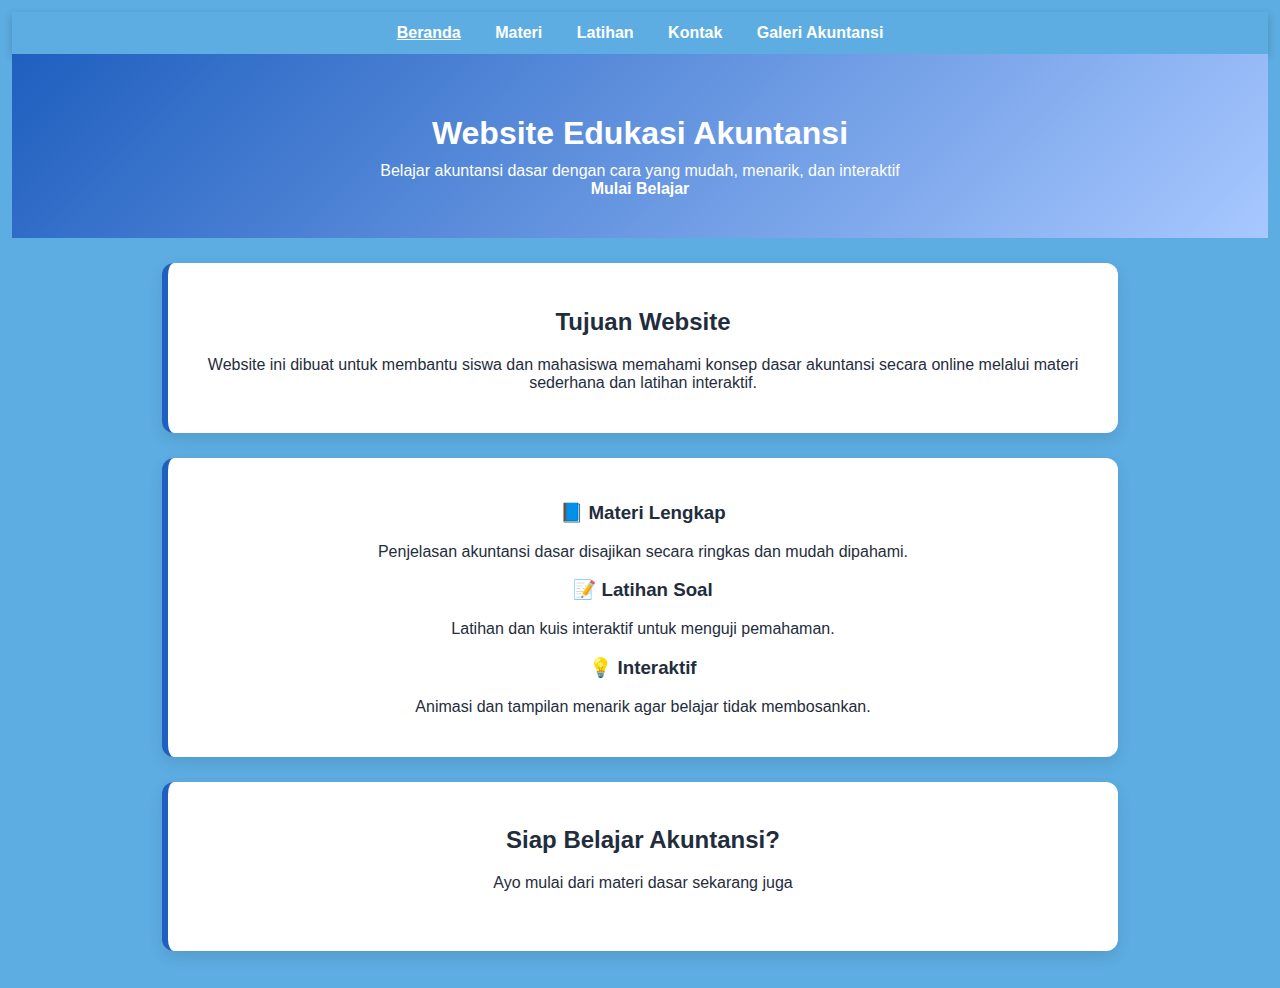
<file: index.html>
<!DOCTYPE html>
<html lang="id">
<head>
    <meta charset="UTF-8">
    <title>Website Edukasi Akuntansi</title>
    <link rel="stylesheet" href="style.css">
</head>
<body>
<nav>
    <div 
        
</header>
<nav>
    <a href="index.html" class="active">Beranda</a>
    <a href="materi.html">Materi</a>
    <a href="latihan.html">Latihan</a>
    <a href="kontak.html">Kontak</a>
	<a href="galeri.html">Galeri Akuntansi</a>
</nav>

<!-- HERO SECTION -->
<header class="hero scroll-animate">
    <h1>Website Edukasi Akuntansi</h1>
    <p>Belajar akuntansi dasar dengan cara yang mudah, menarik, dan interaktif</p>
    <a href="materi.html" class="btn">Mulai Belajar</a>
</header>

<!-- TUJUAN -->
<section class="tujuan scroll-animate">
    <h2>Tujuan Website</h2>
    <p>
        Website ini dibuat untuk membantu siswa dan mahasiswa
        memahami konsep dasar akuntansi secara online
        melalui materi sederhana dan latihan interaktif.
    </p>
</section>

<!-- FITUR -->
<section class="fitur">
    <div class="card scroll-animate">
        <h3>📘 Materi Lengkap</h3>
        <p>Penjelasan akuntansi dasar disajikan secara ringkas dan mudah dipahami.</p>
    </div>

    <div class="card scroll-animate">
        <h3>📝 Latihan Soal</h3>
        <p>Latihan dan kuis interaktif untuk menguji pemahaman.</p>
    </div>

    <div class="card scroll-animate">
        <h3>💡 Interaktif</h3>
        <p>Animasi dan tampilan menarik agar belajar tidak membosankan.</p>
    </div>
</section>

<!-- CTA -->
<section class="cta scroll-animate">
    <h2>Siap Belajar Akuntansi?</h2>
    <p>Ayo mulai dari materi dasar sekarang juga</p>
    <a href="materi.html" class="btn">Masuk ke Materi</a>
</section>

<script src="script.js"></script>
</body>
</html>
</file>
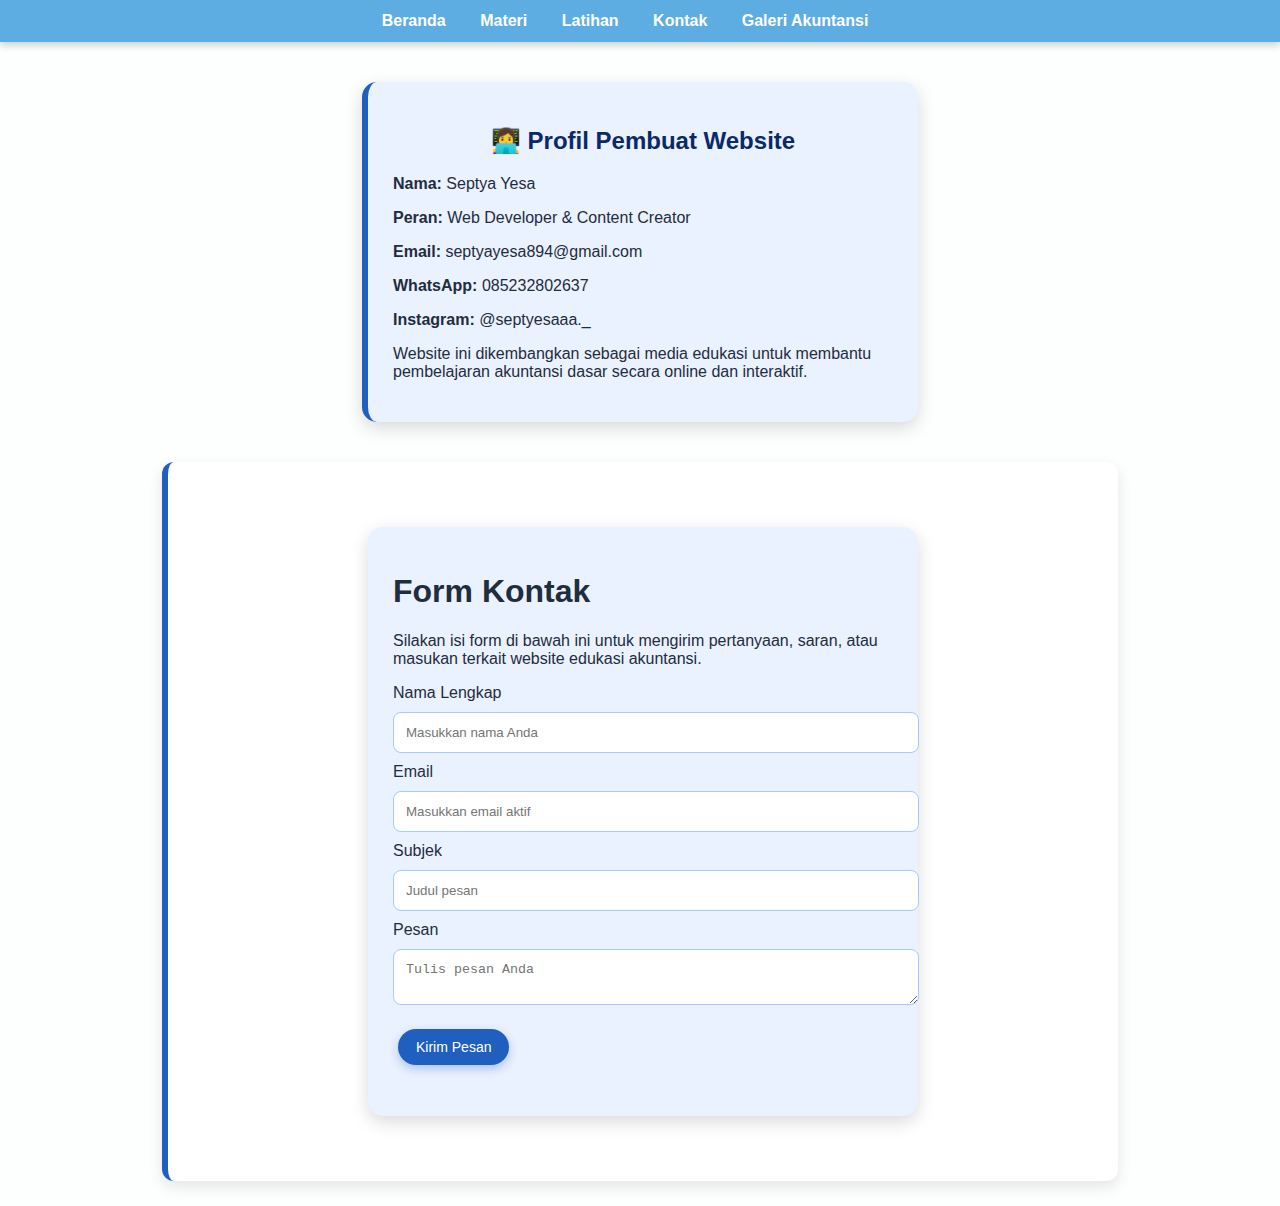
<file: kontak.html>
<!DOCTYPE html>
<html lang="id">
<head>
    <meta charset="UTF-8">
    <title>Kontak Kami</title>
    <link rel="stylesheet" href="style.css">
</head>
<body>

<nav>
    <a href="index.html">Beranda</a>
    <a href="materi.html">Materi</a>
    <a href="latihan.html">Latihan</a>
    <a href="kontak.html">Kontak</a>
	<a href="galeri.html">Galeri Akuntansi<a/>
</nav>
<section class="kontak-box">
    <h2>👩‍💻 Profil Pembuat Website</h2>
    <p><b>Nama:</b> Septya Yesa</p>
    <p><b>Peran:</b> Web Developer & Content Creator</p>
    <p><b>Email:</b> septyayesa894@gmail.com</p>
    <p><b>WhatsApp:</b> 085232802637</p>
    <p><b>Instagram:</b> @septyesaaa._</p>
    <p>
        Website ini dikembangkan sebagai media edukasi
        untuk membantu pembelajaran akuntansi dasar
        secara online dan interaktif.
    </p>
</section>
<section class="kontak-wrapper">

    <div class="kontak-box">
        <h1>Form Kontak</h1>
        <p>
            Silakan isi form di bawah ini untuk mengirim pertanyaan,
            saran, atau masukan terkait website edukasi akuntansi.
        </p>

        <form id="formKontak">
            <label>Nama Lengkap</label>
            <input type="text" id="nama" placeholder="Masukkan nama Anda">

            <label>Email</label>
            <input type="email" id="email" placeholder="Masukkan email aktif">

            <label>Subjek</label>
            <input type="text" id="subjek" placeholder="Judul pesan">

            <label>Pesan</label>
            <textarea id="pesan" placeholder="Tulis pesan Anda"></textarea>

            <button type="submit">Kirim Pesan</button>
        </form>

        <!-- PESAN SUKSES -->
        <p id="status"></p>
    </div>

</section>
</file>
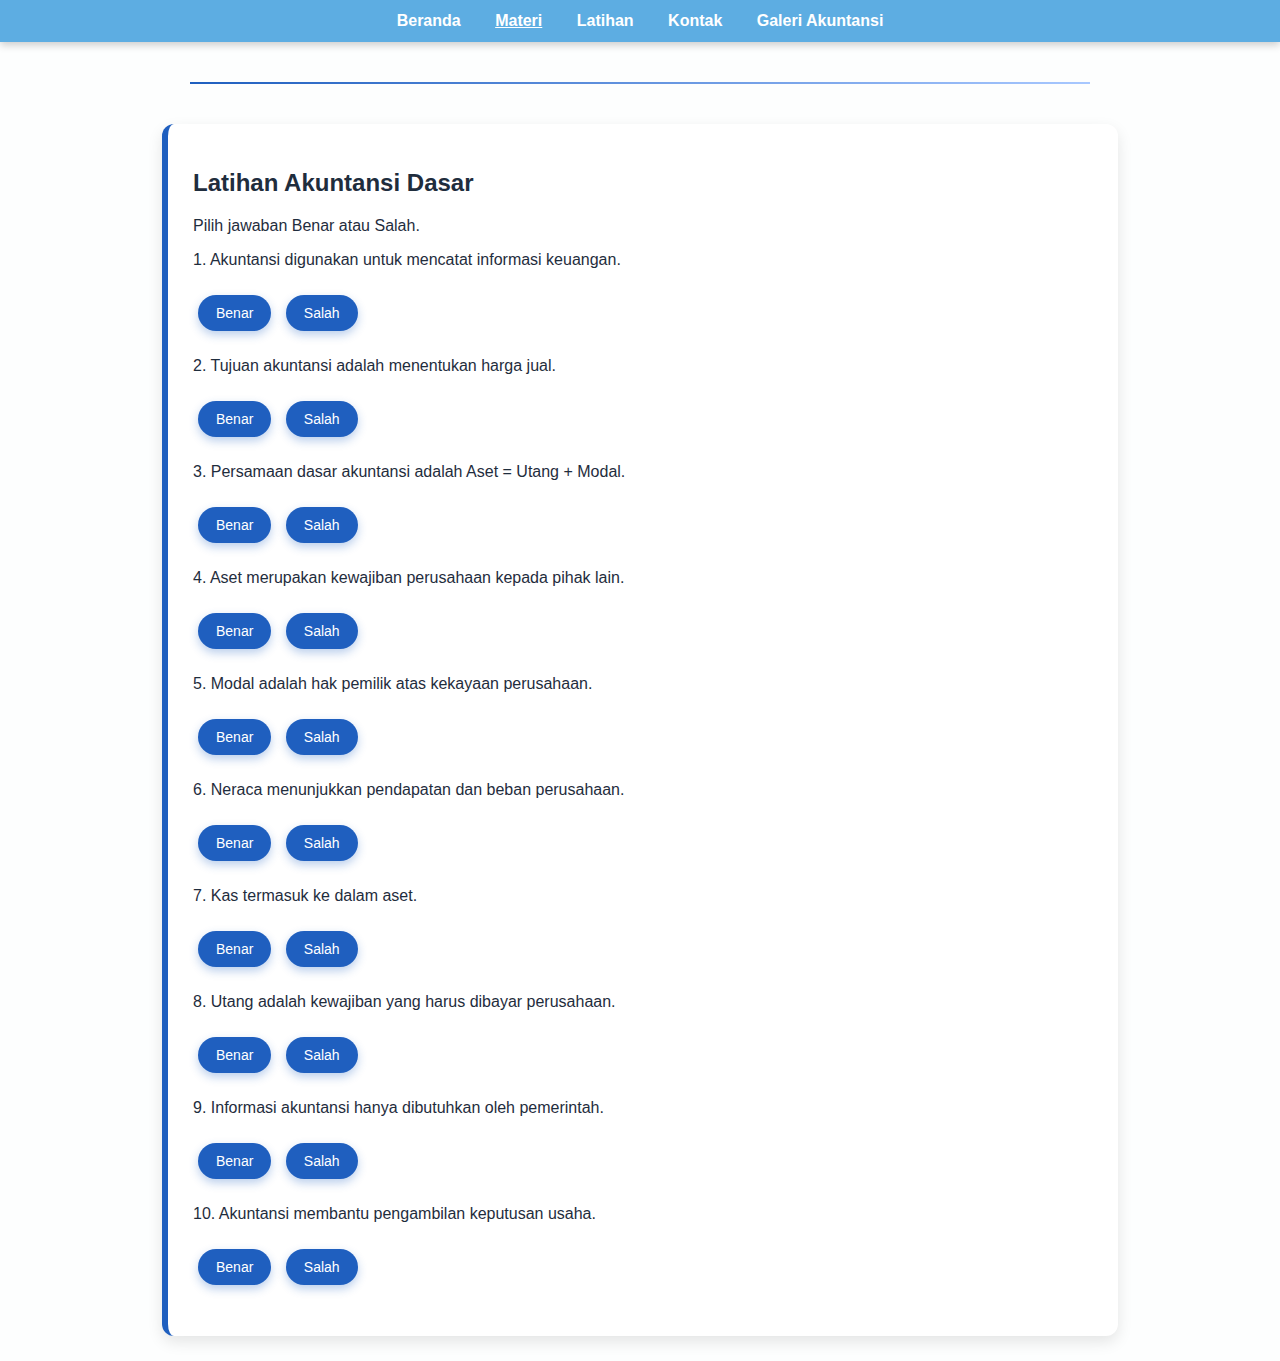
<file: latihan.html>
<!DOCTYPE html>
<html lang="id">
<head>
    <meta charset="UTF-8">
    <title>Materi Akuntansi | Akuntansi Smart</title>
    <link rel="stylesheet" href="style.css">
</head>
<body>

<nav>
    <a href="index.html">Beranda</a>
    <a href="materi.html" class="active">Materi</a>
    <a href="latihan.html">Latihan</a>
    <a href="kontak.html">Kontak</a>
	<a href="galeri.html">Galeri Akuntansi</a>
</nav>
<hr>

<section>
    <h2>Latihan Akuntansi Dasar</h2>
    <p>Pilih jawaban Benar atau Salah.</p>

    <form>
        <p>1. Akuntansi digunakan untuk mencatat informasi keuangan.</p>
        <button onClick="cekJawaban('h3','salah')">Benar</button>
<button onClick="cekJawaban('h3','benar')">Salah</button>
<p id="h3"></p>

        <p>2. Tujuan akuntansi adalah menentukan harga jual.</p>
        <button onClick="cekJawaban('h3','salah')">Benar</button>
<button onClick="cekJawaban('h3','benar')">Salah</button>
<p id="h3"></p>

        <p>3. Persamaan dasar akuntansi adalah Aset = Utang + Modal.</p>
       <button onClick="cekJawaban('h3','salah')">Benar</button>
<button onClick="cekJawaban('h3','benar')">Salah</button>
<p id="h3"></p>
		<p>4. Aset merupakan kewajiban perusahaan kepada pihak lain.</p>
<button onClick="cekJawaban('h3','salah')">Benar</button>
<button onClick="cekJawaban('h3','benar')">Salah</button>
<p id="h3"></p>

<p>5. Modal adalah hak pemilik atas kekayaan perusahaan.</p>
<button onClick="cekJawaban('h4','benar')">Benar</button>
<button onClick="cekJawaban('h4','salah')">Salah</button>
<p id="h4"></p>
<p>6. Neraca menunjukkan pendapatan dan beban perusahaan.</p>
<button onClick="cekJawaban('h6','salah')">Benar</button>
<button onClick="cekJawaban('h6','benar')">Salah</button>
<p id="h6"></p>

<p>7. Kas termasuk ke dalam aset.</p>
<button onClick="cekJawaban('h7','benar')">Benar</button>
<button onClick="cekJawaban('h7','salah')">Salah</button>
<p id="h7"></p>

<p>8. Utang adalah kewajiban yang harus dibayar perusahaan.</p>
<button onClick="cekJawaban('h8','benar')">Benar</button>
<button onClick="cekJawaban('h8','salah')">Salah</button>
<p id="h8"></p>

<p>9. Informasi akuntansi hanya dibutuhkan oleh pemerintah.</p>
<button onClick="cekJawaban('h9','salah')">Benar</button>
<button onClick="cekJawaban('h9','benar')">Salah</button>
<p id="h9"></p>

<p>10. Akuntansi membantu pengambilan keputusan usaha.</p>
<button onClick="cekJawaban('h10','benar')">Benar</button>
<button onClick="cekJawaban('h10','salah')">Salah</button>
<p id="h10"></p>



    </form>
</section>
</file>
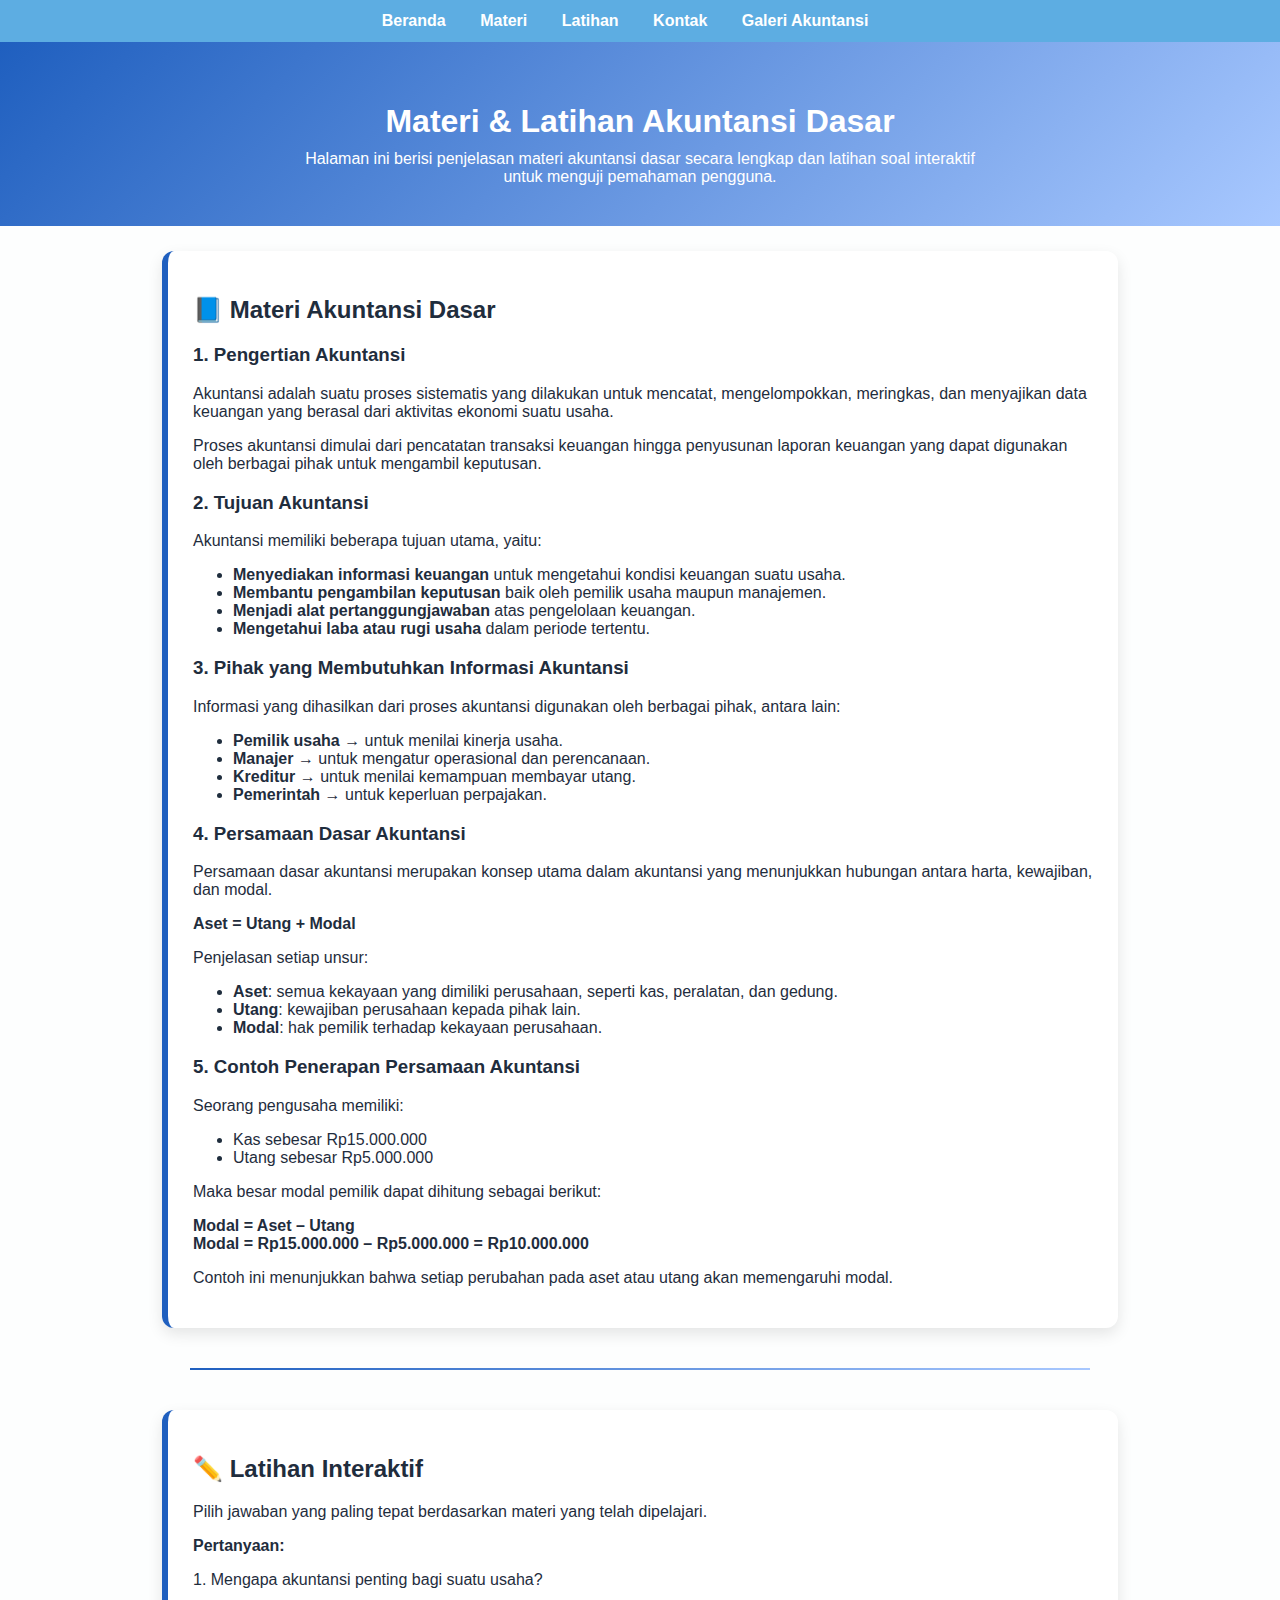
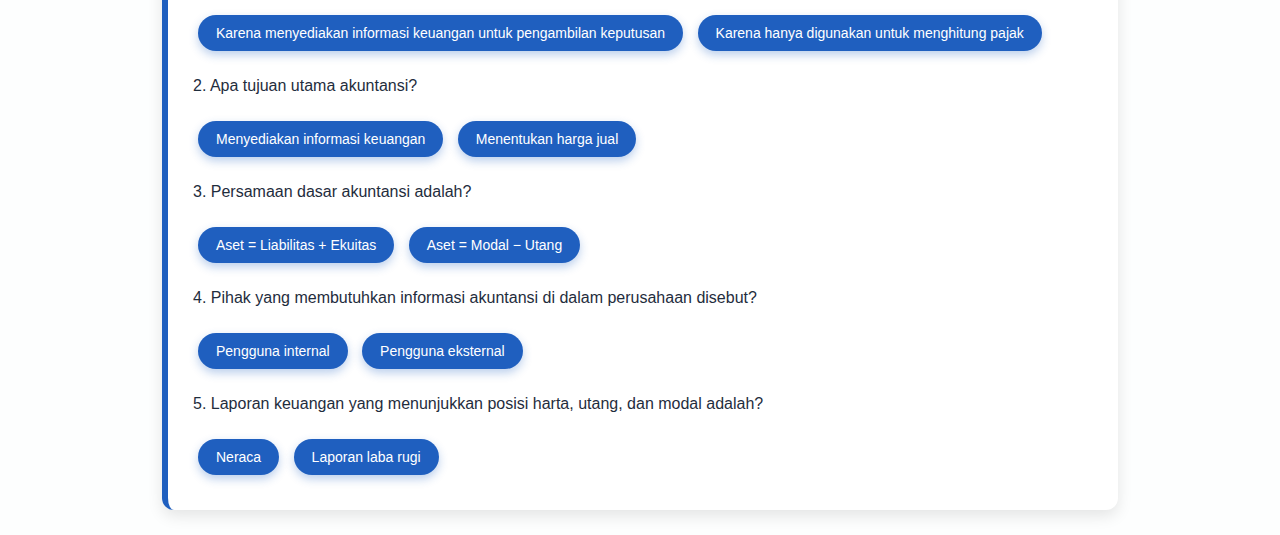
<file: materi.html>
<!DOCTYPE html>
<html lang="id">
<head>
    <meta charset="UTF-8">
    <title>AKUNTANSI SMART | Materi & Latihan</title>
    <link rel="stylesheet" href="style.css">
</head>
<body>

<!-- ================= NAVIGASI ================= -->
<nav>
    <a href="index.html">Beranda</a>
    <a href="materi.html">Materi</a>
    <a href="latihan.html">Latihan</a>
    <a href="kontak.html">Kontak</a>
	<a href="galeri.html">Galeri Akuntansi<a/>
</nav>

<!-- ================= JUDUL ================= -->
<header>
    <h1>Materi & Latihan Akuntansi Dasar</h1>
    <p>
        Halaman ini berisi penjelasan materi akuntansi dasar
        secara lengkap dan latihan soal interaktif
        untuk menguji pemahaman pengguna.
    </p>
</header>

<!-- ================= MATERI ================= -->
<section>
    <h2>📘 Materi Akuntansi Dasar</h2>

    <!-- PENGERTIAN -->
    <h3>1. Pengertian Akuntansi</h3>
    <p>
        Akuntansi adalah suatu proses sistematis yang dilakukan
        untuk mencatat, mengelompokkan, meringkas, dan menyajikan
        data keuangan yang berasal dari aktivitas ekonomi suatu usaha.
    </p>
    <p>
        Proses akuntansi dimulai dari pencatatan transaksi keuangan
        hingga penyusunan laporan keuangan yang dapat digunakan
        oleh berbagai pihak untuk mengambil keputusan.
    </p>

    <!-- TUJUAN -->
    <h3>2. Tujuan Akuntansi</h3>
    <p>
        Akuntansi memiliki beberapa tujuan utama, yaitu:
    </p>
    <ul>
        <li>
            <b>Menyediakan informasi keuangan</b>  
            untuk mengetahui kondisi keuangan suatu usaha.
        </li>
        <li>
            <b>Membantu pengambilan keputusan</b>  
            baik oleh pemilik usaha maupun manajemen.
        </li>
        <li>
            <b>Menjadi alat pertanggungjawaban</b>  
            atas pengelolaan keuangan.
        </li>
        <li>
            <b>Mengetahui laba atau rugi usaha</b>  
            dalam periode tertentu.
        </li>
    </ul>

    <!-- PIHAK -->
    <h3>3. Pihak yang Membutuhkan Informasi Akuntansi</h3>
    <p>
        Informasi yang dihasilkan dari proses akuntansi
        digunakan oleh berbagai pihak, antara lain:
    </p>
    <ul>
        <li>
            <b>Pemilik usaha</b> → untuk menilai kinerja usaha.
        </li>
        <li>
            <b>Manajer</b> → untuk mengatur operasional dan perencanaan.
        </li>
        <li>
            <b>Kreditur</b> → untuk menilai kemampuan membayar utang.
        </li>
        <li>
            <b>Pemerintah</b> → untuk keperluan perpajakan.
        </li>
    </ul>

    <!-- PERSAMAAN -->
    <h3>4. Persamaan Dasar Akuntansi</h3>
    <p>
        Persamaan dasar akuntansi merupakan konsep utama
        dalam akuntansi yang menunjukkan hubungan antara
        harta, kewajiban, dan modal.
    </p>
    <p><strong>Aset = Utang + Modal</strong></p>

    <p>
        Penjelasan setiap unsur:
    </p>
    <ul>
        <li>
            <b>Aset</b>: semua kekayaan yang dimiliki perusahaan,
            seperti kas, peralatan, dan gedung.
        </li>
        <li>
            <b>Utang</b>: kewajiban perusahaan kepada pihak lain.
        </li>
        <li>
            <b>Modal</b>: hak pemilik terhadap kekayaan perusahaan.
        </li>
    </ul>

    <!-- CONTOH -->
    <h3>5. Contoh Penerapan Persamaan Akuntansi</h3>
    <p>
        Seorang pengusaha memiliki:
    </p>
    <ul>
        <li>Kas sebesar Rp15.000.000</li>
        <li>Utang sebesar Rp5.000.000</li>
    </ul>
    <p>
        Maka besar modal pemilik dapat dihitung sebagai berikut:
    </p>
    <p>
        <strong>
            Modal = Aset – Utang  
            <br>
            Modal = Rp15.000.000 – Rp5.000.000 = Rp10.000.000
        </strong>
    </p>
    <p>
        Contoh ini menunjukkan bahwa setiap perubahan
        pada aset atau utang akan memengaruhi modal.
    </p>
</section>

<hr>

<!-- ================= LATIHAN ================= -->
<section>
    <h2>✏️ Latihan Interaktif</h2>
    <p>
        Pilih jawaban yang paling tepat berdasarkan
        materi yang telah dipelajari.
    </p>

    <p><strong>Pertanyaan:</strong></p>
    <p>
        1. Mengapa akuntansi penting bagi suatu usaha?
    </p>

    <button onClick="cekJawaban(true)">
        Karena menyediakan informasi keuangan
        untuk pengambilan keputusan
    </button>

    <button onClick="cekJawaban(false)">
        Karena hanya digunakan untuk menghitung pajak
    </button>

    <p id="hasil"></p>
	<p>2. Apa tujuan utama akuntansi?</p>
    <button onClick="cekJawaban(this, true)">Menyediakan informasi keuangan</button>
    <button onClick="cekJawaban(this, false)">Menentukan harga jual</button>

    <p>3. Persamaan dasar akuntansi adalah?</p>
    <button onClick="cekJawaban(this, true)">Aset = Liabilitas + Ekuitas</button>
    <button onClick="cekJawaban(this, false)">Aset = Modal − Utang</button>
	<p>4. Pihak yang membutuhkan informasi akuntansi di dalam perusahaan disebut?</p>
<button onClick="cekJawaban(this, true)">Pengguna internal</button>
<button onClick="cekJawaban(this, false)">Pengguna eksternal</button>

<p>5. Laporan keuangan yang menunjukkan posisi harta, utang, dan modal adalah?</p>
<button onClick="cekJawaban(this, true)">Neraca</button>
<button onClick="cekJawaban(this, false)">Laporan laba rugi</button>
</section>

<script src="script.js"></script>

</body>
</html>
</file>
<file: style.css>
hero-logo {
    width: 80px;        /* Mengecilkan ukuran logo */
    display: block;     /* Membuat gambar jadi elemen blok */
    margin: 0 auto;     /* Memposisikan logo ke tengah */
}/* RESET */
body {
    font-family: Arial, sans-serif;
    margin: 0;
    background: #f2f7ff; /* biru muda background */
    color: #1f2d3d;
}

/* NAVIGASI */
nav {
    background: linear-gradient(90deg, #0a2a66, #1f5fbf); /* biru tua ? biru */
    padding: 14px;
    box-shadow: 0 3px 8px rgba(0,0,0,0.2);
}

nav a {
    color: #ffffff;
    margin-right: 18px;
    text-decoration: none;
    font-weight: bold;
}

nav a:hover {
    text-decoration: underline;
}

/* HEADER */
header {
    background: linear-gradient(135deg, #1f5fbf, #a8c8ff); /* biru tua ? biru muda */
    padding: 40px 20px;
    text-align: center;
    color: white;
}

header h1 {
    margin-bottom: 10px;
}

header p {
    max-width: 700px;
    margin: auto;
}

/* SECTION / CARD */
section {
    padding: 25px;
    margin: 25px auto;
    max-width: 900px;
    background: white;
    border-radius: 12px;
    box-shadow: 0 6px 15px rgba(0,0,0,0.1);
    border-left: 6px solid #1f5fbf;
}

/* GARIS PEMISAH */
hr {
    border: none;
    height: 2px;
    background: linear-gradient(to right, #1f5fbf, #a8c8ff);
    margin: 40px auto;
    max-width: 900px;
}

/* BUTTON */
button {
    padding: 10px 18px;
    margin: 10px 5px;
    background: #1f5fbf;
    color: white;
    border: none;
    border-radius: 25px;
    cursor: pointer;
    font-size: 14px;
    box-shadow: 0 4px 10px rgba(31,95,191,0.3);
}

button:hover {
    background: #0a2a66;
    transform: scale(1.05);
}

/* FORM KONTAK */
.kontak-box {
    max-width: 500px;
    margin: 40px auto;
    padding: 25px;
    background: #eaf1ff;
    border-radius: 15px;
    box-shadow: 0 6px 18px rgba(0,0,0,0.15);
}

.kontak-box h2 {
    text-align: center;
    color: #0a2a66;
}

.kontak-box input,
.kontak-box textarea {
    width: 100%;
    padding: 12px;
    margin: 10px 0;
    border: 1px solid #a8c8ff;
    border-radius: 8px;
}

.kontak-box input:focus,
.kontak-box textarea:focus {
    outline: none;
    border-color: #1f5fbf;
}
/* SLIDER GALERI */
.slider-container {
    position: relative;
    max-width: 800px;
    margin: 50px auto;
    text-align: center;
}

.slider {
    overflow: hidden;
}

.slide {
    display: none;
    background: white;
    padding: 20px;
    border-radius: 15px;
    box-shadow: 0 6px 15px rgba(0,0,0,0.15);
}

.slide.active {
    display: block;
}

.slide img {
    width: 100%;
    max-height: 350px;
    object-fit: contain;
    border-radius: 10px;
}

.slide h3 {
    margin-top: 15px;
    color: #0a2a66;
}

.slide p {
    font-size: 14px;
}

/* TOMBOL NAVIGASI */
.nav-btn {
    position: absolute;
    top: 50%;
    transform: translateY(-50%);
    background: #1f5fbf;
    color: white;
    border: none;
    font-size: 24px;
    padding: 10px 16px;
    cursor: pointer;
    border-radius: 50%;
    box-shadow: 0 4px 10px rgba(0,0,0,0.2);
}

.nav-btn.left {
    left: -20px;
}

.nav-btn.right {
    right: -20px;
}

.nav-btn:hover {
    background: #0a2a66;
}

body {
    font-family: Arial, sans-serif;
    margin: 0;
    background: #fdfefe;
}

/* NAVBAR */
nav {
    background: #5dade2;
    padding: 12px;
    text-align: center;
}

nav a {
    color: white;
    margin: 0 15px;
    text-decoration: none;
    font-weight: bold;
}

nav a.active {
    text-decoration: underline;
}

/* HEADER MATERI */
.materi-header {
    background: linear-gradient(to right, #aed6f1, #fef9e7);
    padding: 40px 20px;
    text-align: center;
}

.materi-header h1 {
    margin-bottom: 10px;
}

/* CONTAINER */
.materi-container {
    max-width: 900px;
    margin: 30px auto;
    padding: 10px;
}

/* CARD MATERI */
.materi-card {
    background: #fef9e7;
    margin-bottom: 25px;
    padding: 25px;
    border-radius: 12px;
    box-shadow: 0 4px 8px rgba(0,0,0,0.1);
}

.materi-card h2 {
    color: #2e86c1;
}

/* CONTOH BOX */
.contoh-box {
    background: #ebf5fb;
    padding: 15px;
    margin-top: 10px;
    border-left: 5px solid #3498db;
}

/* RUMUS */
.rumus {
    font-size: 20px;
    font-weight: bold;
    text-align: center;
    background: #d6eaf8;
    padding: 10px;
    border-radius: 8px;
}

/* FOOTER */
footer {
    background: #5dade2;
    color: white;
    text-align: center;
    padding: 15px;
}
.latihan-bs {
    max-width: 900px;
    margin: 40px auto;
    padding: 20px;
}

.bs-card {
    background: #fef9e7;
    padding: 18px;
    margin-bottom: 15px;
    border-radius: 10px;
    box-shadow: 0 3px 6px rgba(0,0,0,0.1);
}

.bs-card p {
    margin-bottom: 10px;
}

.label {
    display: inline-block;
    padding: 6px 14px;
    margin-right: 10px;
    border-radius: 20px;
    font-size: 14px;
    font-weight: bold;
}

.label.benar {
    background: #d4efdf;
    color: #1e8449;
}

.label.salah {
    background: #fadbd8;
    color: #922b21;
}
.latihan {
    max-width: 900px;
    margin: 40px auto;
    padding: 20px;
}

.soal {
    background: #fef9e7;
    padding: 20px;
    margin-bottom: 20px;
    border-radius: 10px;
    box-shadow: 0 3px 6px rgba(0,0,0,0.1);
}

.soal button {
    margin: 5px;
    padding: 8px 15px;
    border: none;
    background: #5dade2;
    color: white;
    border-radius: 6px;
    cursor: pointer;
}

.soal button:hover {
    background: #3498db;
}
</file>
